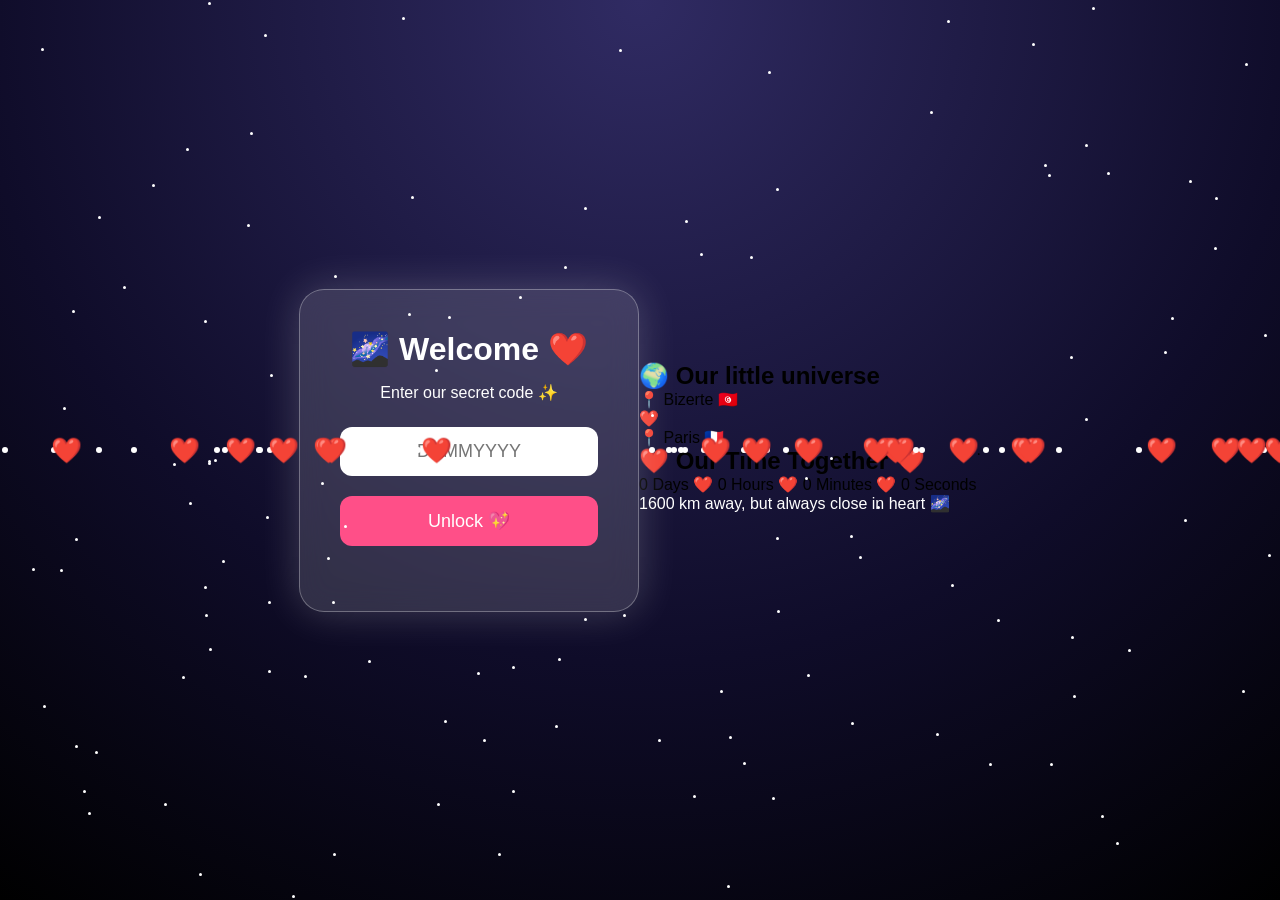
<file: index.html>
<!DOCTYPE html>
<html lang="en">

<head>

<meta charset="UTF-8">
<meta name="viewport" content="width=device-width, initial-scale=1.0">

<title>Our Little Universe ❤️</title>

<link rel="stylesheet" href="style.css">

</head>


<body>


<div class="container">

    <h1>🌌 Welcome ❤️</h1>

    <p>Enter our secret code ✨</p>


    <input 
    type="password" 
    id="password"
    placeholder="DDMMYYYY">


    <button onclick="checkPassword()">
        Unlock 💖
    </button>


    <p id="error"></p>

</div>



<script src="script.js"></script>



<div class="love-footer">


<h2>
🌍 Our little universe
</h2>


<div class="distance">


<span>
📍 Bizerte 🇹🇳
</span>


<div class="line">

❤️

</div>


<span>
📍 Paris 🇫🇷
</span>


</div>



<div class="love-time">

<h2>
❤️ Our Time Together ❤️
</h2>


<div class="timer">

<span id="days">
0
</span>
Days ❤️


<span id="hours">
0
</span>
Hours ❤️


<span id="minutes">
0
</span>
Minutes ❤️


<span id="seconds">
0
</span>
Seconds

</div>

</div>



<p>

1600 km away, but always close in heart 🌌

</p>



</div>.



    
</body>

</html>
</file>
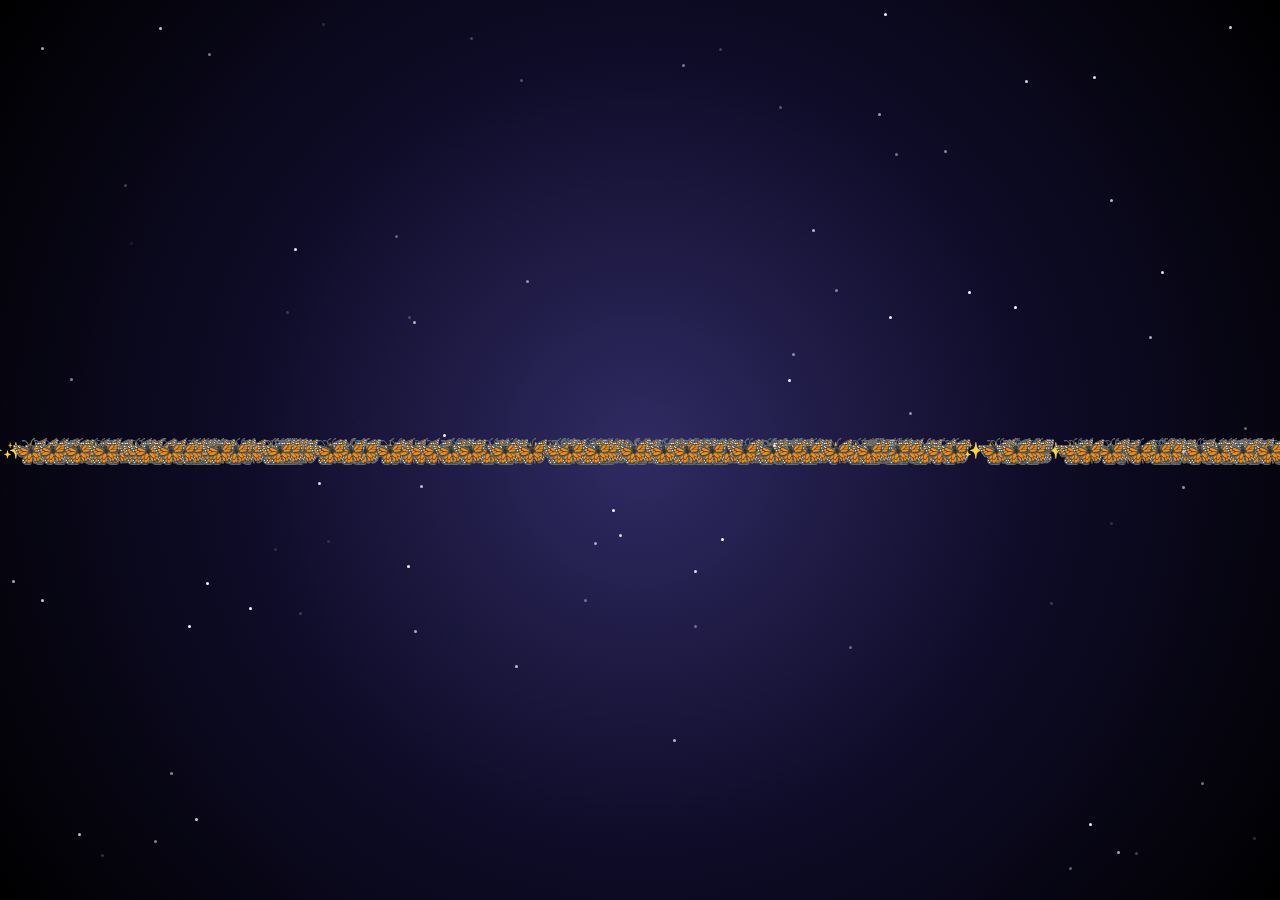
<file: home.html>
<!DOCTYPE html>
<html lang="en">

<head>

<meta charset="UTF-8">
<meta name="viewport" content="width=device-width, initial-scale=1.0">

<title>Our Galaxy ❤️</title>

<link rel="stylesheet" href="home.css">

</head>


<body>


<div class="stars"></div>


<div class="home-container">


<h1>
🌌 Welcome to our universe ❤️
</h1>


<p class="intro">

Every star here carries a memory of us ✨

</p>



<div class="card">

💌

<h2>
My love
</h2>


<p>

No matter how many kilometers separate us,
you are still my favorite place in the universe ❤️

</p>


</div>




<div class="card">

🦋

<h2>
A little reminder
</h2>


<p>

I choose you today,
tomorrow,
and every day after that 💙

</p>


</div>




<button onclick="openMemories()">

📸 Our Memories

</button>


</div>


<div id="bookTransition">

    <div class="book">

        <div class="page left"></div>
        <div class="page right"></div>

    </div>

</div>


<script src="home.js"></script>

<button onclick="openLetters()">

💌 Love Letters

</button>.


>.



    
</body>

</html>
</file>
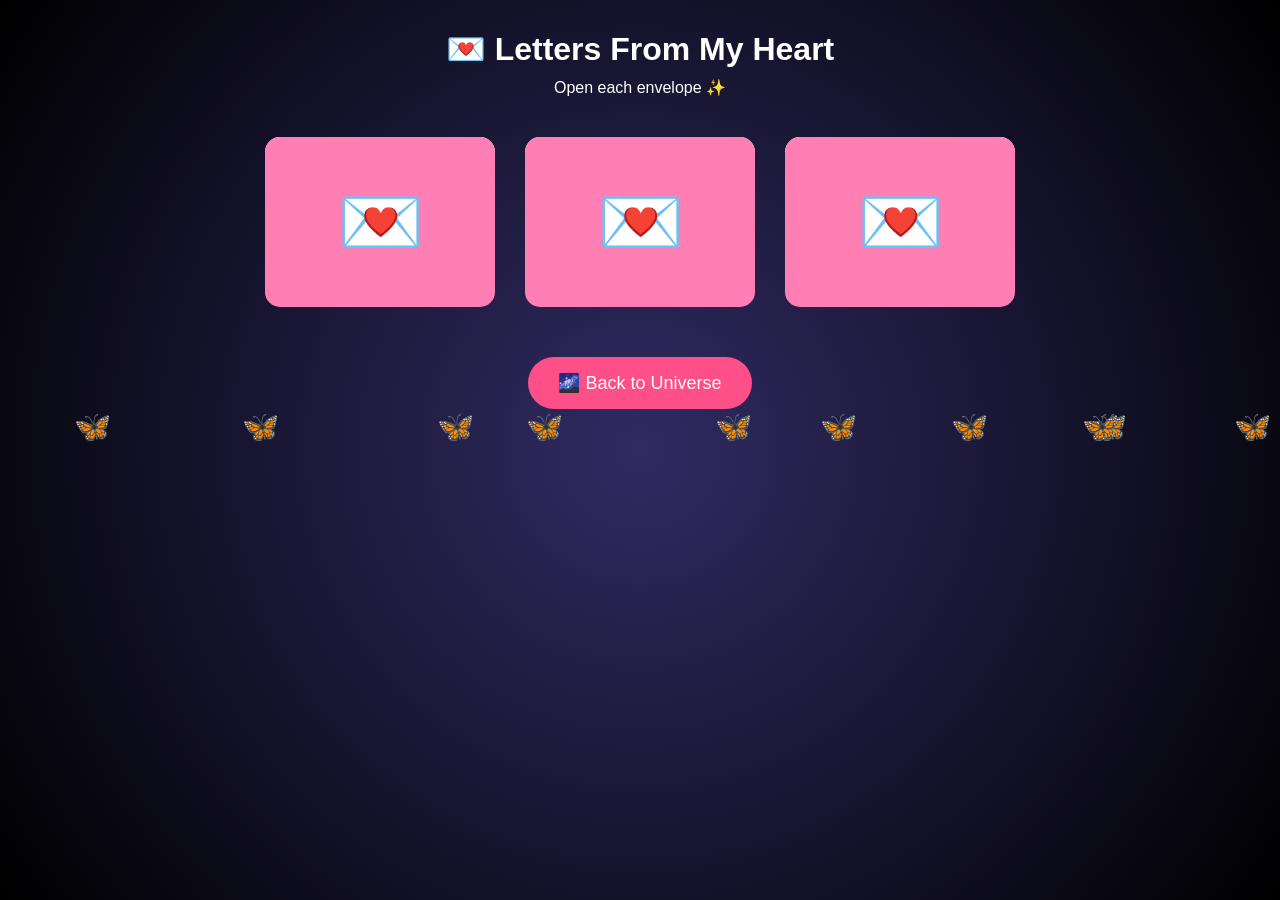
<file: letters.html>
<!DOCTYPE html>
<html lang="en">

<head>

<meta charset="UTF-8">

<meta name="viewport" content="width=device-width, initial-scale=1.0">

<title>Love Letters 💌</title>

<link rel="stylesheet" href="letters.css">

</head>


<body>


<h1>
💌 Letters From My Heart
</h1>


<p>
Open each envelope ✨
</p>



<div class="letters-container">



<div class="envelope" onclick="openLetter(this)">

<div class="front">

💌

</div>


<div class="letter">

<h2>
My Love ❤️
</h2>

<p>
You are my favorite person,
my safe place,
and my biggest smile.

Thank you for being part of my universe 🌌
</p>

</div>

</div>




<div class="envelope" onclick="openLetter(this)">

<div class="front">

💌

</div>


<div class="letter">

<h2>
A Memory 💙
</h2>

<p>
Every call, every laugh,
every little moment with you
is something I treasure forever.
</p>

</div>

</div>





<div class="envelope" onclick="openLetter(this)">

<div class="front">

💌

</div>


<div class="letter">

<h2>
My Promise ✨
</h2>

<p>
Distance is only a number.
My heart will always find its way to you ❤️
</p>

</div>

</div>



</div>



<button onclick="goBack()">

🌌 Back to Universe

</button>



<script src="letters.js"></script>


</body>

</html>
</file>
<file: style.css>
*{
margin:0;
padding:0;
box-sizing:border-box;
font-family:Arial,sans-serif;
}


body{

height:100vh;

display:flex;

justify-content:center;

align-items:center;

overflow:hidden;


background:
radial-gradient(circle at top,#302b63,#0f0c29 60%,#000);

}



/* Password box */

.container{

width:340px;

padding:40px;

text-align:center;

border-radius:25px;


background:rgba(255,255,255,0.15);

backdrop-filter:blur(15px);


border:1px solid rgba(255,255,255,.3);


box-shadow:
0 0 40px rgba(255,255,255,.2);


animation:fade 1s;

}


h1{

color:white;

margin-bottom:15px;

}


p{

color:white;

margin-bottom:25px;

}



input{

width:100%;

padding:14px;

border:none;

border-radius:12px;


font-size:18px;

text-align:center;

margin-bottom:20px;

}



button{


width:100%;

padding:14px;


border:none;

border-radius:12px;


background:#ff4f88;

color:white;


font-size:18px;


cursor:pointer;


transition:.3s;

}


button:hover{

transform:scale(1.05);

}



/* Stars */

.star{

position:absolute;

width:3px;

height:3px;

background:white;

border-radius:50%;


animation:twinkle 3s infinite;

}



@keyframes twinkle{


0%,100%{

opacity:.2;

transform:scale(1);

}


50%{

opacity:1;

transform:scale(2);

}

}




/* Floating particles */


.particle{


position:absolute;


width:6px;

height:6px;


background:white;

border-radius:50%;


animation:move 10s linear infinite;

}



@keyframes move{


from{

transform:translateY(100vh);

opacity:0;

}


20%{

opacity:1;

}


to{

transform:translateY(-120vh);

opacity:0;

}

}




/* Hearts */


.heart{


position:absolute;

font-size:25px;


animation:float 8s linear infinite;

}


@keyframes float{


from{

transform:translateY(100vh);

opacity:1;

}


to{

transform:translateY(-120vh);

opacity:0;

}

}




@keyframes fade{


from{

opacity:0;

transform:scale(.8);

}


to{

opacity:1;

transform:scale(1);

}

}



/* Error popup */


#popupContainer{


position:fixed;

top:0;

left:0;

width:100%;

height:100%;


display:flex;

justify-content:center;

align-items:center;


background:rgba(0,0,0,.5);

}



#popup{


background:white;

padding:30px;

border-radius:25px;

text-align:center;

animation:fade .5s;

}


#popup h2{

color:#ff4f88;

}


#popup p{

color:#555;

}
</file>
<file: home.css>
*{

margin:0;
padding:0;
box-sizing:border-box;
font-family:Arial,sans-serif;

}



body{

min-height:100vh;

overflow:hidden;

display:flex;

justify-content:center;

align-items:center;


background:
radial-gradient(circle,#302b63,#0f0c29,#000);


color:white;

}



.home-container{

width:90%;

max-width:500px;

text-align:center;

animation:appear 1.5s;

}



h1{

font-size:30px;

margin-bottom:20px;

}



.intro{

font-size:18px;

margin-bottom:30px;

}



.card{


background:rgba(255,255,255,.15);

backdrop-filter:blur(15px);


border-radius:25px;


padding:25px;

margin:20px 0;


border:1px solid rgba(255,255,255,.3);


box-shadow:0 0 30px rgba(255,255,255,.2);


}



.card h2{

margin:10px;

color:#ffb6d9;

}



.card p{

line-height:1.5;

}



button{


padding:15px 30px;

border:none;

border-radius:30px;


background:#ff4f88;

color:white;


font-size:18px;

cursor:pointer;


}



button:hover{

transform:scale(1.05);

}



/* floating butterflies */

.butterfly{


position:absolute;

font-size:30px;


animation:fly 10s linear infinite;


}



@keyframes fly{


0%{

transform:translateY(100vh);

opacity:0;

}


30%{

opacity:1;

}


100%{

transform:translateY(-120vh) rotate(360deg);

opacity:0;

}


}




@keyframes appear{


from{

opacity:0;

transform:scale(.8);

}


to{

opacity:1;

transform:scale(1);

}


}


/* 📖 Magical book transition */


#bookTransition{

position:fixed;

top:0;
left:0;

width:100%;
height:100%;

background:
radial-gradient(circle,#302b63,#000);

z-index:100;

display:none;

justify-content:center;

align-items:center;

}



.book{

width:200px;

height:280px;

position:relative;

perspective:1000px;

}



.page{

position:absolute;

width:50%;

height:100%;

background:white;

top:0;

}



.left{

left:0;

transform-origin:left;

}



.right{

right:0;

transform-origin:right;

}



.open .left{

animation:openLeft 1.5s forwards;

}



.open .right{

animation:openRight 1.5s forwards;

}




@keyframes openLeft{

to{

transform:rotateY(-130deg);

}

}



@keyframes openRight{

to{

transform:rotateY(130deg);

}

}



.love-footer{


margin-top:80px;

padding:30px;


background:

rgba(255,255,255,.12);


backdrop-filter:blur(15px);


border-radius:30px;


box-shadow:

0 0 30px rgba(255,255,255,.2);


}



.distance{


display:flex;

justify-content:center;

align-items:center;

gap:15px;


margin:25px 0;


font-size:18px;


}



.line{


width:120px;

height:4px;


background:

linear-gradient(
90deg,
#ff4f88,
white,
#ff4f88
);


box-shadow:

0 0 20px #ff4f88;


position:relative;


}



.line::after{


content:"❤️";


position:absolute;


top:-20px;


left:50%;


animation:heartMove 3s infinite;


}




@keyframes heartMove{


0%{

transform:translateX(-50px);

}


100%{

transform:translateX(50px);

}


}



.counter{


font-size:20px;


color:#ffb6d9;


}



.love-footer p{


margin-top:15px;


}

.love-time{

margin-top:25px;

}


.love-time h2{

color:#ffb6d9;

margin-bottom:20px;

}



.timer{


display:flex;

justify-content:center;

flex-wrap:wrap;


gap:10px;


font-size:18px;


color:white;


}



.timer span{


background:rgba(255,255,255,.15);


padding:10px 15px;


border-radius:15px;


color:#ffb6d9;


font-size:22px;


font-weight:bold;


box-shadow:

0 0 15px rgba(255,79,136,.5);


}
</file>
<file: letters.css>
*{

margin:0;
padding:0;

box-sizing:border-box;

font-family:Arial,sans-serif;

}


body{

min-height:100vh;

background:
radial-gradient(circle,#302b63,#000);

color:white;

text-align:center;

padding:30px;

}



h1{

font-size:32px;

margin-bottom:10px;

}



.letters-container{

display:flex;

justify-content:center;

gap:30px;

flex-wrap:wrap;

margin-top:40px;

}




.envelope{

width:230px;

height:170px;

position:relative;

cursor:pointer;

perspective:800px;

}



.front{

position:absolute;

width:100%;

height:100%;


background:#ff7eb3;


border-radius:15px;


display:flex;

justify-content:center;

align-items:center;


font-size:70px;


transition:1s;


z-index:2;

}




.letter{

position:absolute;

background:white;

color:#444;


width:100%;

height:160px;


padding:20px;


border-radius:15px;


transform:translateY(0);


transition:1s;


overflow:auto;

}





.envelope.open .front{

transform:

rotateX(180deg);

opacity:0;

}



.envelope.open .letter{

transform:

translateY(-80px);

box-shadow:0 0 30px white;

}




button{

margin-top:50px;


padding:15px 30px;

border:none;


border-radius:30px;


background:#ff4f88;

color:white;


font-size:18px;


}



.butterfly{

position:absolute;

animation:fly 10s linear infinite;

font-size:30px;

}



@keyframes fly{


from{

transform:translateY(100vh);

}


to{

transform:translateY(-100vh);

}

}
</file>
